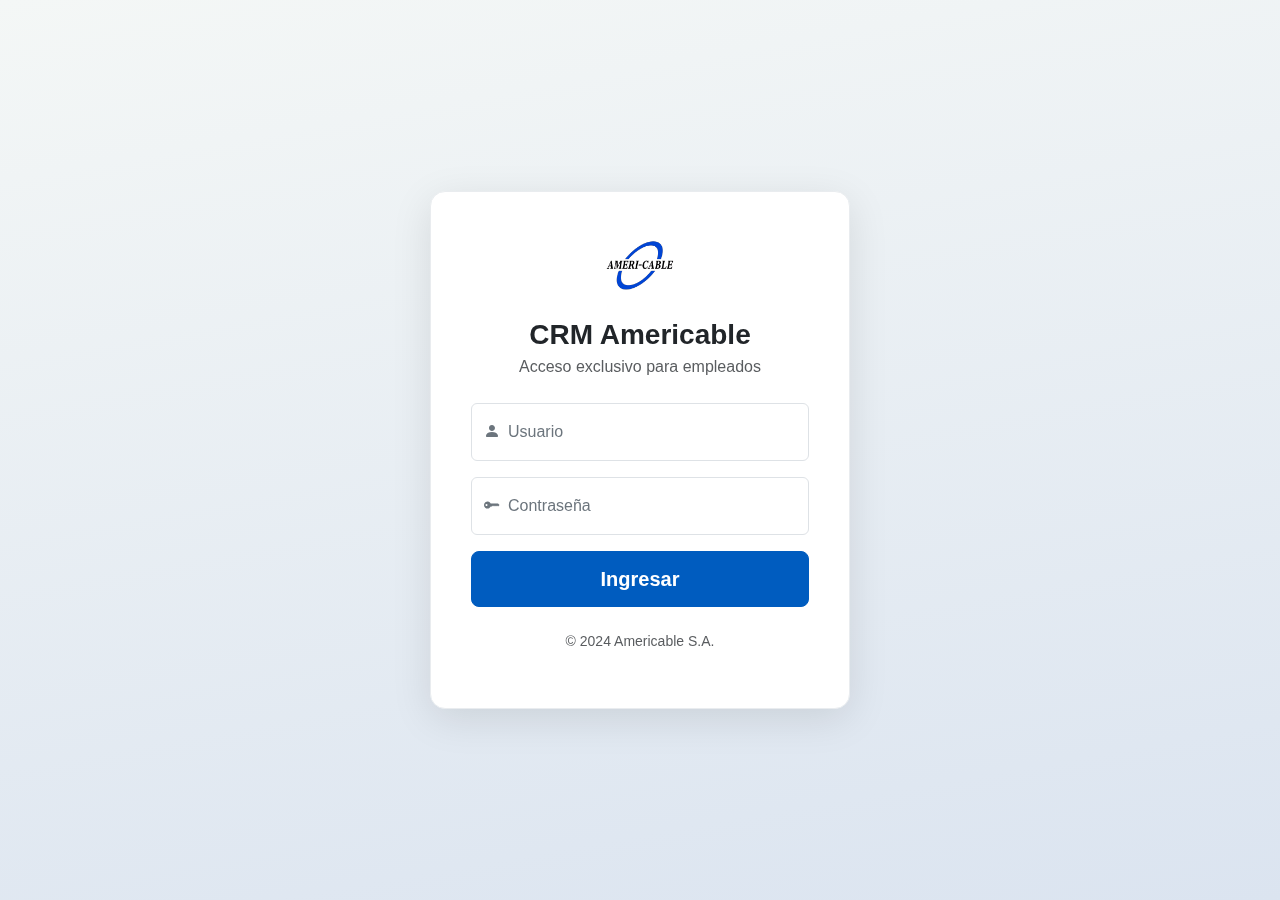
<file: index.html>
<!DOCTYPE html>
<html lang="es">
<head>
    <meta charset="UTF-8">
    <meta name="viewport" content="width=device-width, initial-scale=1.0">
    <title>Acceso CRM - Americable</title>
    <link rel="icon" href="logo.svg" type="image/svg+xml">

    <link href="https://cdn.jsdelivr.net/npm/bootstrap@5.3.3/dist/css/bootstrap.min.css" rel="stylesheet">
    <link rel="stylesheet" href="https://cdn.jsdelivr.net/npm/bootstrap-icons@1.11.3/font/bootstrap-icons.min.css">
    <link href="https://unpkg.com/aos@2.3.1/dist/aos.css" rel="stylesheet">
    <link rel="stylesheet" href="css/crm-style.css">
    
    <link rel="manifest" href="manifest.json">
    <meta name="theme-color" content="#005cbf">

</head>
<body class="crm-body">

    <div class="login-card" data-aos="fade-in" data-aos-duration="1000">
        <div class="text-center mb-4">
            <img src="logo.svg" alt="Americable Logo" class="login-logo">
            <h1 class="h3 mb-1 fw-bold mt-3">CRM Americable</h1>
            <p class="text-muted">Acceso exclusivo para empleados</p>
        </div>

        <form id="login-form">
            <div class="form-floating mb-3">
                <input type="text" class="form-control" id="username" placeholder="Usuario" required>
                <label for="username"><i class="bi bi-person-fill me-2"></i>Usuario</label>
            </div>
            <div class="form-floating mb-3">
                <input type="password" class="form-control" id="password" placeholder="Contraseña" required>
                <label for="password"><i class="bi bi-key-fill me-2"></i>Contraseña</label>
            </div>

            <button class="w-100 btn btn-lg btn-primary fw-bold" type="submit" id="login-button">
                Ingresar
            </button>
        </form>
        
        <div id="login-message" class="mt-3 text-center"></div>
        
        <p class="mt-4 mb-3 text-body-secondary text-center small">&copy; 2024 Americable S.A.</p>
    </div>

    <script src="https://unpkg.com/aos@2.3.1/dist/aos.js"></script>
    <script src="js/auth.js"></script>
</body>
</html>
</file>
<file: css/crm-style.css>
/* =================================================== */
/* ESTILO "FULL PROFESIONAL" PARA EL CRM               */
/* =================================================== */

:root {
    --brand-blue: #005cbf;
    --brand-dark: #212529;
    --brand-light: #f8f9fa;
    --brand-font: 'Montserrat', -apple-system, BlinkMacSystemFont, "Segoe UI", Roboto, "Helvetica Neue", Arial, sans-serif;
}

body {
    font-family: var(--brand-font);
}

/* --- ESTILOS DEL LOGIN --- */
.crm-body {
    display: flex;
    align-items: center;
    justify-content: center;
    min-height: 100vh;
    background-color: #f4f7f6;
    background-image: linear-gradient(170deg, #f4f7f6 0%, #dbe4f0 100%);
}

.login-card {
    width: 100%;
    max-width: 420px;
    padding: 2.5rem;
    background-color: #ffffff;
    border-radius: 15px;
    box-shadow: 0 10px 40px rgba(0, 0, 0, 0.1);
    border: 1px solid #e9ecef;
}

.login-logo {
    height: 70px;
    max-width: 250px;
}

.form-floating label {
    color: #6c757d;
}

.form-control:focus {
    border-color: var(--brand-blue);
    box-shadow: 0 0 0 0.25rem rgba(0, 92, 191, 0.25);
}

.btn-primary {
    background-color: var(--brand-blue);
    border-color: var(--brand-blue);
    padding: 0.75rem;
    transition: all 0.3s ease;
}

.btn-primary:hover {
    background-color: #004a9a;
    border-color: #004a9a;
    transform: translateY(-2px);
    box-shadow: 0 4px 15px rgba(0, 92, 191, 0.2);
}

/* --- ESTILOS DEL DASHBOARD --- */
.dashboard-body {
    background-color: var(--brand-light);
}

.dashboard-nav {
    background-color: var(--brand-dark);
}

.dashboard-nav .navbar-brand,
.dashboard-nav .nav-link {
    color: white !important;
}

.dashboard-nav .nav-link:hover {
    color: #ddd !important;
}

.dashboard-nav .logo-sm {
    height: 30px;
    /* Filtro para que el SVG se vea blanco */
    filter: brightness(0) invert(1);
}

.table-responsive-lg {
    border: 1px solid #dee2e6;
    border-radius: 8px;
    overflow: hidden; /* Para que los bordes redondeados se vean bien */
}

/* Estilo para los selectores de estado */
.status-select {
    font-weight: bold;
    border: 0;
    -webkit-appearance: none;
    -moz-appearance: none;
    appearance: none;
    padding: 6px 10px;
    border-radius: 6px;
}
.status-select.status-sin-contactar {
    color: #dc3545;
    background-color: #f8d7da;
}
.status-select.status-en-proceso {
    color: #ffc107;
    background-color: #fff3cd;
}
.status-select.status-contactado {
    color: #198754;
    background-color: #d1e7dd;
}

/* Mensajes de error/éxito */
#login-message.error,
#crm-message.error {
    color: #dc3545;
    font-weight: bold;
}
#login-message.success,
#crm-message.success {
    color: #198754;
    font-weight: bold;
}
</file>
